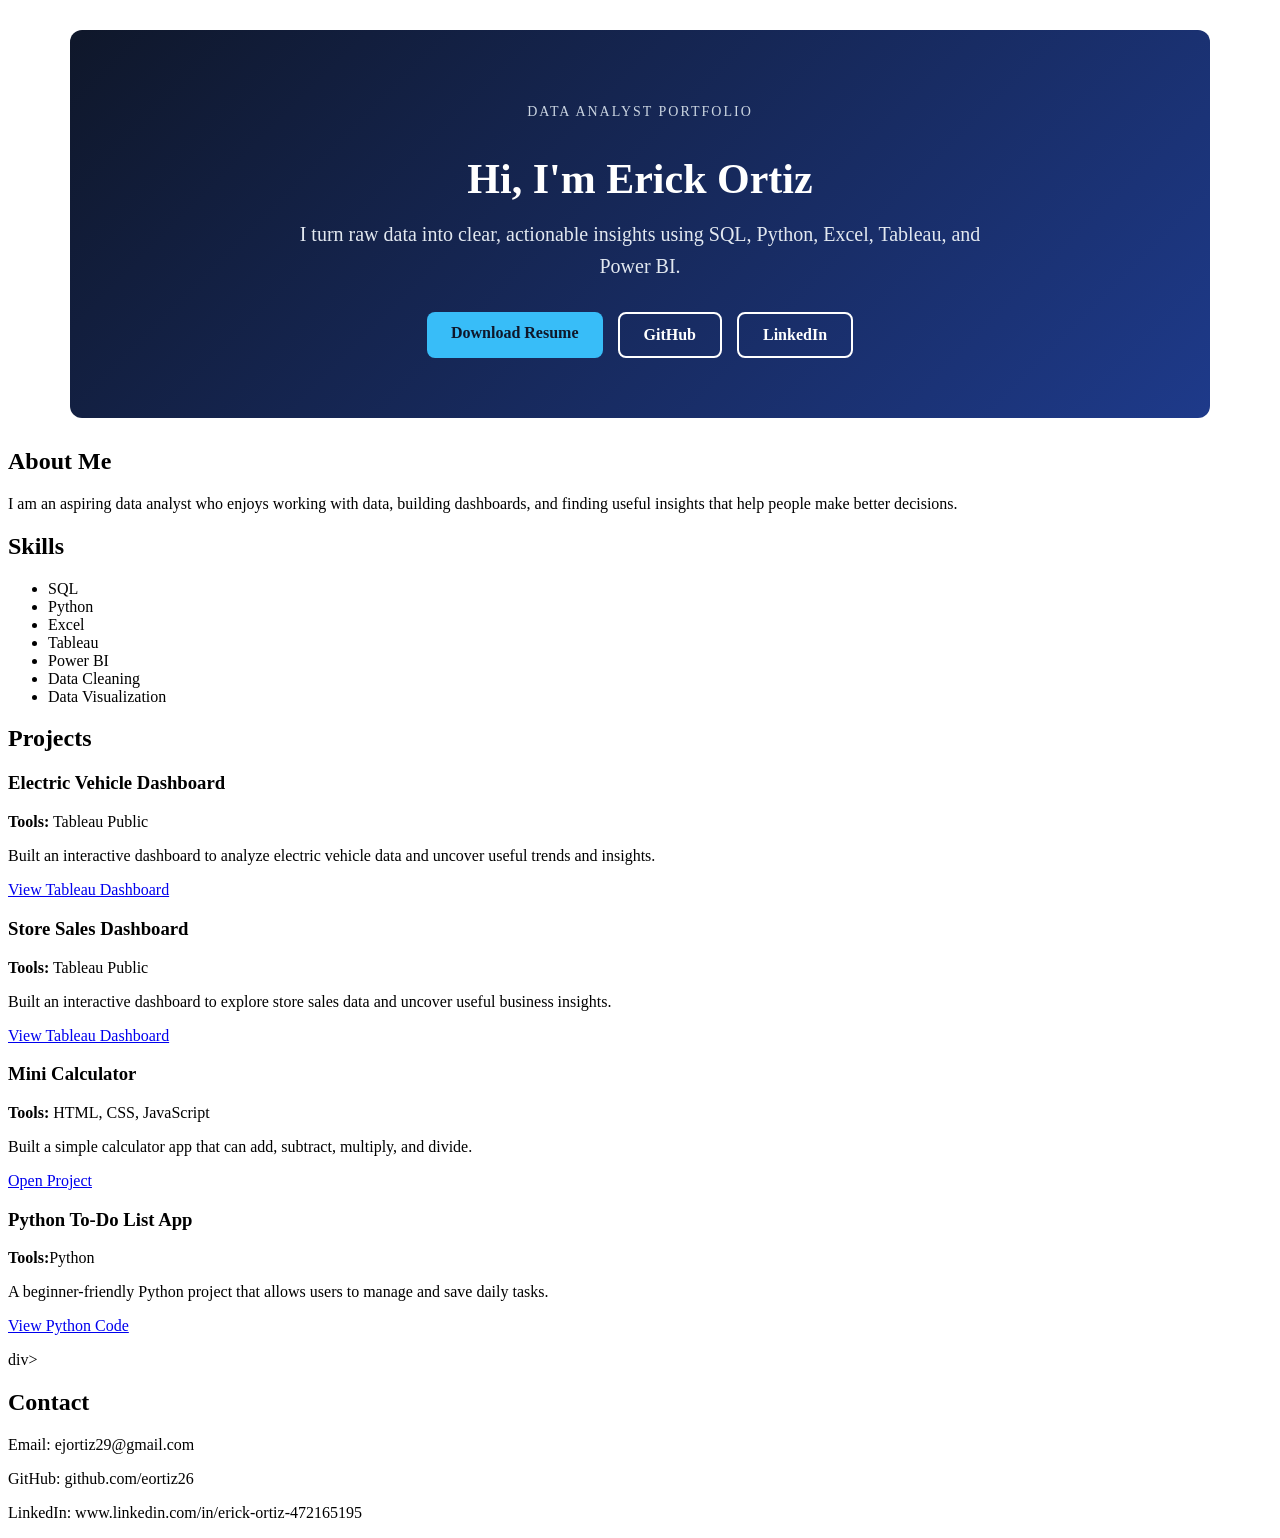
<file: index.html>
<!DOCTYPE html>
<html lang="en">
<head>
  <meta charset="UTF-8">
  <meta name="viewport" content="width=device-width, initial-scale=1.0">
  <title>Erick Ortiz Portfolio</title>
  <link rel="stylesheet" href="style.css">
</head>
<body>

  <section class="hero">
    <div class="hero-text">
      <p class="hero-tag">Data Analyst Portfolio</p>
      <h1>Hi, I'm Erick Ortiz</h1>
      <p class="hero-subtitle">
        I turn raw data into clear, actionable insights using SQL, Python, Excel, Tableau, and Power BI.
      </p>

  <div class="hero-buttons">
  <a href="assets/erick_ortiz_full_resume.pdf" target="_blank" class="btn btn-primary">Download Resume</a>
  <a href="https://github.com/eortiz26" target="_blank" class="btn btn-secondary">GitHub</a>
  <a href="https://www.linkedin.com/in/erick-ortiz-472165195" target="_blank" class="btn btn-secondary">LinkedIn</a>
</div>
    </div>
  </section>

  <section>
    <h2>About Me</h2>
    <p>
      I am an aspiring data analyst who enjoys working with data, building dashboards,
      and finding useful insights that help people make better decisions.
    </p>
  </section>

  <section>
    <h2>Skills</h2>
    <ul>
      <li>SQL</li>
      <li>Python</li>
      <li>Excel</li>
      <li>Tableau</li>
      <li>Power BI</li>
      <li>Data Cleaning</li>
      <li>Data Visualization</li>
    </ul>
  </section>

 <h2>Projects</h2>

    <div class="project-card">
      <h3>Electric Vehicle Dashboard</h3>
      <p><strong>Tools:</strong> Tableau Public</p>
      <p>Built an interactive dashboard to analyze electric vehicle data and uncover useful trends and insights.</p>
      <p><a href="https://public.tableau.com/views/electric_17212458150990/Dashboard1?:language=en-US&:display_count=n&:origin=viz_share_link" target="_blank" rel="noopener noreferrer">View Tableau Dashboard</a></p>
    </div>

    <div class="project-card">
      <h3>Store Sales Dashboard</h3>
      <p><strong>Tools:</strong> Tableau Public</p>
      <p>Built an interactive dashboard to explore store sales data and uncover useful business insights.</p>
      <p><a href="https://public.tableau.com/views/storesample/Dashboard1?:language=en-US&:sid=&:redirect=auth&:display_count=n&:origin=viz_share_link" target="_blank" rel="noopener noreferrer">View Tableau Dashboard</a></p>
    </div>

    <div class="project-card">
      <h3>Mini Calculator</h3>
      <p><strong>Tools:</strong> HTML, CSS, JavaScript</p>
      <p>Built a simple calculator app that can add, subtract, multiply, and divide.</p>
      <p><a href="https://eortiz26.github.io/calculator/" target="_blank" rel="noopener noreferrer">Open Project</a></p>
    </div>
    
  <div class="project-card">
    <h3>Python To-Do List App</h3>
    <p><strong>Tools:</strong>Python</p>
    <p>A beginner-friendly Python project that allows users to manage and save daily tasks.</p>
    <p><a href="main.py"target="_blank">View Python Code</a></p>
  </div>div>
  
</section>

  <section>
    <h2>Contact</h2>
    <p>Email: ejortiz29@gmail.com</p>
    <p>GitHub: github.com/eortiz26</p>
    <p>LinkedIn: www.linkedin.com/in/erick-ortiz-472165195</p>
  </section>

</body>
</html>
</file>
<file: style.css>
html {
  scroll-behavior: smooth;
}

.hero {
  background: linear-gradient(135deg, #0f172a, #1e3a8a);
  color: white;
  padding: 60px 20px;
  text-align: center;
  border-radius: 12px;
  margin: 30px auto;
  max-width: 1100px;
}

.hero-text {
  max-width: 800px;
  margin: 0 auto;
}

.hero-tag {
  font-size: 14px;
  text-transform: uppercase;
  letter-spacing: 2px;
  color: #cbd5e1;
  margin-bottom: 10px;
}

.hero h1 {
  font-size: 42px;
  margin-bottom: 15px;
  font-weight: 700;
  color: white;
}

.hero-subtitle {
  font-size: 20px;
  max-width: 700px;
  margin: 0 auto 30px;
  line-height: 1.6;
  color: #e2e8f0;
}

.hero-buttons {
  display: flex;
  justify-content: center;
  gap: 15px;
  flex-wrap: wrap;
}

.btn {
  text-decoration: none;
  padding: 12px 24px;
  border-radius: 8px;
  font-weight: 600;
  transition: 0.3s ease;
  display: inline-block;
}

.btn-primary {
  background-color: #38bdf8;
  color: #0f172a;
}

.btn-primary:hover {
  background-color: #0ea5e9;
}

.btn-secondary {
  background-color: transparent;
  color: white;
  border: 2px solid white;
}

.btn-secondary:hover {
  background-color: white;
  color: #0f172a;
}
</file>
